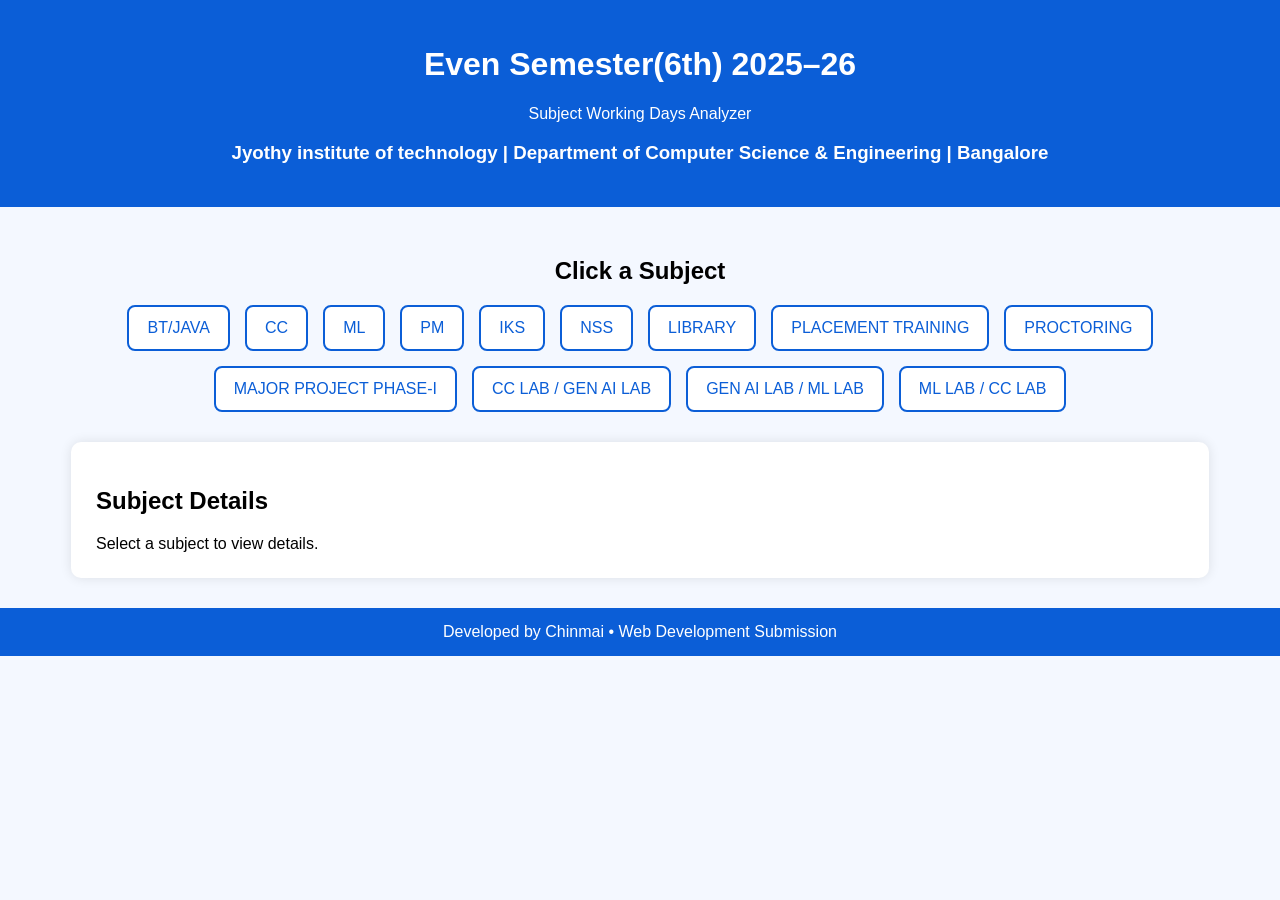
<file: 1st project/index.html>
<!DOCTYPE html>
<html lang="en">
<head>
<meta charset="UTF-8">
<meta name="viewport" content="width=device-width, initial-scale=1.0">

<title>Subject Working Days Analyzer</title>
<link rel="stylesheet" href="style.css">

</head>

<body>

<header>
    <h1>Even Semester(6th) 2025–26</h1>
    <p>Subject Working Days Analyzer</p>
    <h3>Jyothy institute of technology | Department of Computer Science & Engineering | Bangalore</h3>
</header>

<section class="container">

    <h2>Click a Subject</h2>

    <div id="subjectButtons" class="grid"></div>

</section>

<section class="details">
    <h2>Subject Details</h2>
    <div id="output">Select a subject to view details.</div>
</section>

<footer>
    Developed by Chinmai • Web Development Submission
</footer>

<script src="script.js"></script>

</body>
</html>
</file>
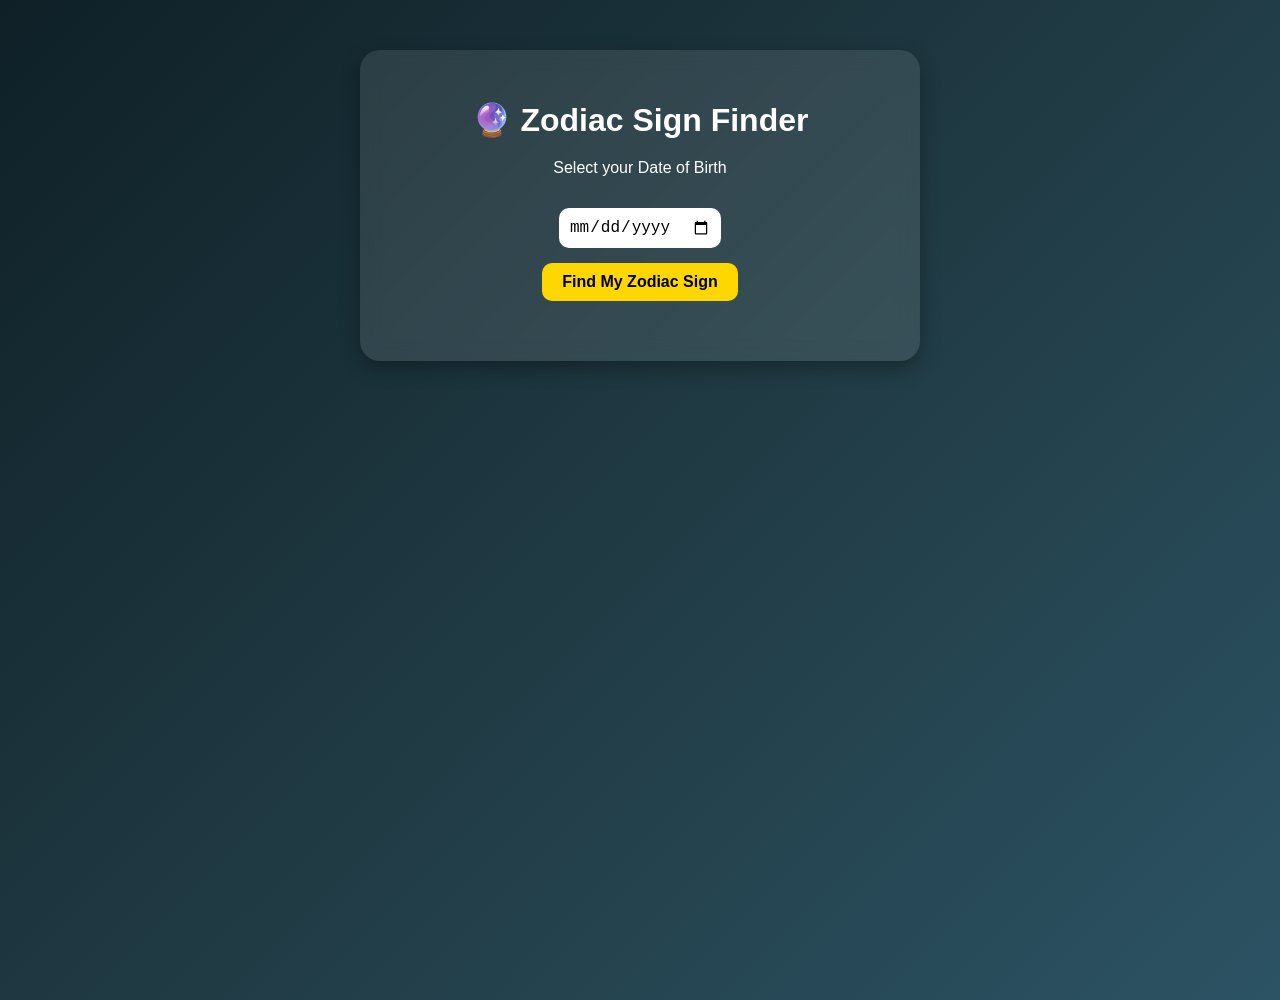
<file: zodiac sign/index.html>
<!DOCTYPE html>
<html lang="en">
<head>
    <meta charset="UTF-8" />
    <meta name="viewport" content="width=device-width, initial-scale=1.0" />
    <title>Zodiac Sign Finder</title>
    <link rel="stylesheet" href="style.css" />
</head>
<body>

    <div class="container">
        <h1>🔮 Zodiac Sign Finder</h1>
        <p>Select your Date of Birth</p>

        <input type="date" id="dob" />
        <br />

        <button onclick="findZodiac()">Find My Zodiac Sign</button>

        <div id="result"></div>
    </div>

    <script src="script.js"></script>
</body>
</html>
</file>
<file: 1st project/style.css>
body{
    font-family: Arial, Helvetica, sans-serif;
    margin:0;
    background:#f4f8ff;
}

/* HEADER */
header{
    background:#0b5ed7;
    color:white;
    text-align:center;
    padding:25px;
}

/* BUTTON GRID */
.container{
    text-align:center;
    padding:30px;
}

.grid{
    display:flex;
    flex-wrap:wrap;
    justify-content:center;
    gap:15px;
}

button{
    background:white;
    border:2px solid #0b5ed7;
    color:#0b5ed7;
    padding:12px 18px;
    border-radius:8px;
    cursor:pointer;
    font-size:16px;
    transition:0.3s;
}

button:hover{
    background:#0b5ed7;
    color:white;
}

/* RESULT BOX */
.details{
    width:85%;
    margin:auto;
    background:white;
    padding:25px;
    border-radius:10px;
    box-shadow:0 0 12px rgba(0,0,0,0.1);
}

table{
    width:100%;
    border-collapse:collapse;
    margin-top:15px;
}

th,td{
    border:1px solid #ccc;
    padding:10px;
    text-align:center;
}

th{
    background:#0b5ed7;
    color:white;
}

footer{
    margin-top:30px;
    background:#0b5ed7;
    color:white;
    text-align:center;
    padding:15px;
}
</file>
<file: zodiac sign/style.css>
body {
    font-family: Arial, sans-serif;
    background: linear-gradient(135deg, #0f2027, #203a43, #2c5364);
    color: white;
    text-align: center;
    padding: 50px;
    margin: 0;
    min-height: 100vh;
}

.container {
    max-width: 500px;
    margin: auto;
    background: rgba(255, 255, 255, 0.1);
    padding: 30px;
    border-radius: 20px;
    box-shadow: 0 8px 20px rgba(0, 0, 0, 0.3);
    backdrop-filter: blur(10px);
}

h1 {
    margin-bottom: 20px;
}

input[type="date"] {
    padding: 10px;
    font-size: 16px;
    border-radius: 10px;
    border: none;
    margin: 15px 0;
}

button {
    padding: 10px 20px;
    font-size: 16px;
    border: none;
    border-radius: 10px;
    background: #ffd700;
    color: #000;
    cursor: pointer;
    font-weight: bold;
}

button:hover {
    background: #ffcc00;
}

#result {
    margin-top: 30px;
}

#result img {
    width: 200px;
    height: 200px;
    object-fit: cover;
    border-radius: 20px;
    margin-top: 15px;
    box-shadow: 0 4px 15px rgba(0, 0, 0, 0.4);
}

.sign-name {
    font-size: 28px;
    font-weight: bold;
    margin-top: 15px;
    color: #ffd700;
}
</file>
